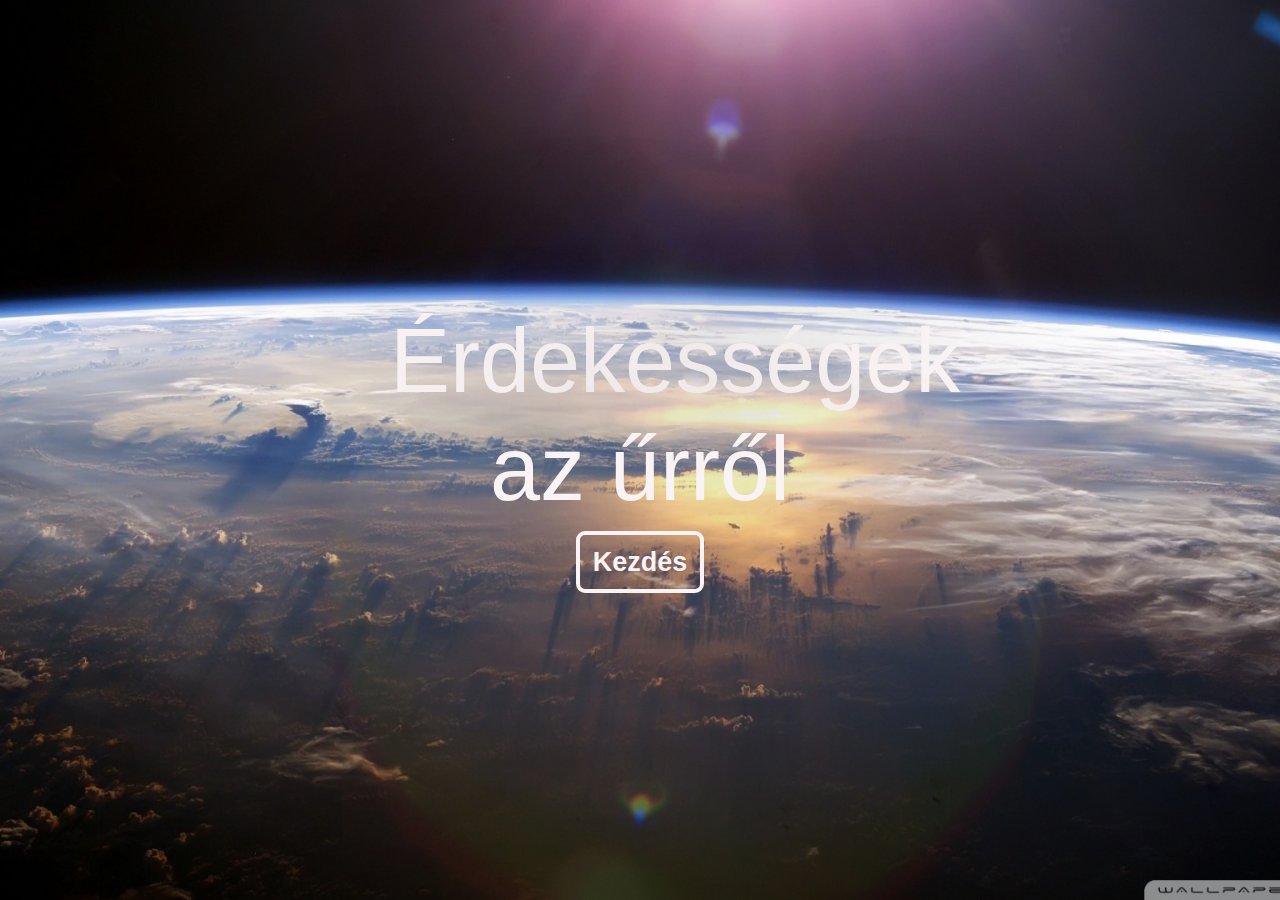
<file: Weboldal/index.html>
<?php
session_start();
if(isset($_SESSION['name']))
{
	$_SESSION['name']=$_SESSION['name'];
}
else
(
$_SESSION['name']="";
)
?>
<!DOCTYPE html>
<html>
  <head>
    <meta charset="utf-8">
    <meta name="viewport" content="width=device-width, initial-scale=1.0">
    <meta http-equiv="X-UA-Compatible" content="ie-edge">
    <title>Future.hu</title>
   
    <link rel="stylesheet" type="text/css" href="kezdokep.css">
	
	<link rel="stylesheet" type="text/css" href="Imports/bootstrap-4.3.1-dist/css/bootstrap.css">
	<link rel="stylesheet" type="text/css" href="Imports/bootstrap-4.3.1-dist/css/bootstrap-grid.css">
	
	<link rel="stylesheet" type="text/css" href="Imports/bootstrap-4.3.1-dist/css/bootstrap-reboot.css">
  </head>
  <body>
<section class="első">
  <div class="kezdő">
    <div class="content">
      <h1>
Érdekességek az űrről</h1>
<a class="btn" href="menü.html">Kezdés</a>
    </div>
</div>
</section>
</body>
</html>
</file>
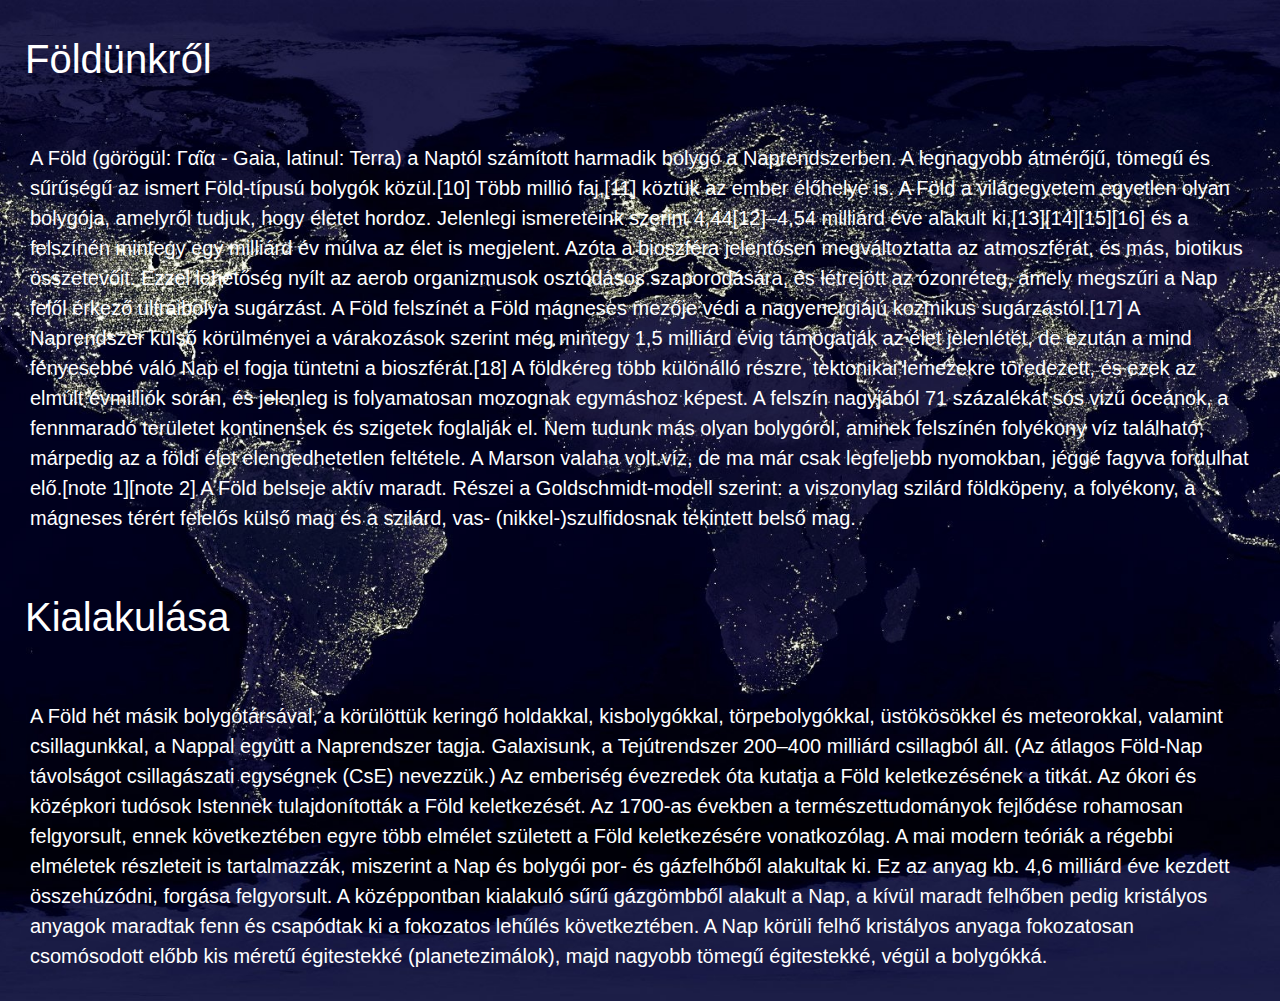
<file: Weboldal/föld.html>
<!DOCTYPE html>
<html>
  <head>
    <meta charset="utf-8">
    <meta name="viewport" content="width=device-width, initial-scale=1.0">
    <meta http-equiv="X-UA-Compatible" content="ie-edge">
    <title>Future.hu</title>
   <link rel="stylesheet" type="text/css" href="Imports/bootstrap-4.3.1-dist/css/bootstrap.css">
	<link rel="stylesheet" type="text/css" href="Imports/bootstrap-4.3.1-dist/css/bootstrap-grid.css">
	
	<link rel="stylesheet" type="text/css" href="Imports/bootstrap-4.3.1-dist/css/bootstrap-reboot.css">
    <link rel="stylesheet" type="text/css" href="föld.css">
  </head>
  <body>
<section class="első">
  <div class="kezdő">
    <div class="content">
      <h1>
Földünkről</h1>

<p>A Föld (görögül: Γαῖα - Gaia, latinul: Terra) a Naptól számított harmadik bolygó a Naprendszerben. A legnagyobb átmérőjű, tömegű és sűrűségű az ismert Föld-típusú bolygók közül.[10]

Több millió faj,[11] köztük az ember élőhelye is. A Föld a világegyetem egyetlen olyan bolygója, amelyről tudjuk, hogy életet hordoz. Jelenlegi ismereteink szerint 4,44[12]–4,54 milliárd éve alakult ki,[13][14][15][16] és a felszínén mintegy egy milliárd év múlva az élet is megjelent. Azóta a bioszféra jelentősen megváltoztatta az atmoszférát, és más, biotikus összetevőit. Ezzel lehetőség nyílt az aerob organizmusok osztódásos szaporodására, és létrejött az ózonréteg, amely megszűri a Nap felől érkező ultraibolya sugárzást. A Föld felszínét a Föld mágneses mezője védi a nagyenergiájú kozmikus sugárzástól.[17] A Naprendszer külső körülményei a várakozások szerint még mintegy 1,5 milliárd évig támogatják az élet jelenlétét, de ezután a mind fényesebbé váló Nap el fogja tüntetni a bioszférát.[18]

A földkéreg több különálló részre, tektonikai lemezekre töredezett, és ezek az elmúlt évmilliók során, és jelenleg is folyamatosan mozognak egymáshoz képest. A felszín nagyjából 71 százalékát sós vizű óceánok, a fennmaradó területet kontinensek és szigetek foglalják el. Nem tudunk más olyan bolygóról, aminek felszínén folyékony víz található, márpedig az a földi élet elengedhetetlen feltétele. A Marson valaha volt víz, de ma már csak legfeljebb nyomokban, jéggé fagyva fordulhat elő.[note 1][note 2] A Föld belseje aktív maradt. Részei a Goldschmidt-modell szerint:

a viszonylag szilárd földköpeny,
a folyékony, a mágneses térért felelős külső mag és
a szilárd, vas- (nikkel-)szulfidosnak tekintett belső mag.</p>

<h1>Kialakulása</h1>

<p>
  A Föld hét másik bolygótársával, a körülöttük keringő holdakkal, kisbolygókkal, törpebolygókkal, üstökösökkel és meteorokkal, valamint csillagunkkal, a Nappal együtt a Naprendszer tagja. Galaxisunk, a Tejútrendszer 200–400 milliárd csillagból áll. (Az átlagos Föld-Nap távolságot csillagászati egységnek (CsE) nevezzük.)

  Az emberiség évezredek óta kutatja a Föld keletkezésének a titkát. Az ókori és középkori tudósok Istennek tulajdonították a Föld keletkezését. Az 1700-as években a természettudományok fejlődése rohamosan felgyorsult, ennek következtében egyre több elmélet született a Föld keletkezésére vonatkozólag. A mai modern teóriák a régebbi elméletek részleteit is tartalmazzák, miszerint a Nap és bolygói por- és gázfelhőből alakultak ki. Ez az anyag kb. 4,6 milliárd éve kezdett összehúzódni, forgása felgyorsult. A középpontban kialakuló sűrű gázgömbből alakult a Nap, a kívül maradt felhőben pedig kristályos anyagok maradtak fenn és csapódtak ki a fokozatos lehűlés következtében. A Nap körüli felhő kristályos anyaga fokozatosan csomósodott előbb kis méretű égitestekké (planetezimálok), majd nagyobb tömegű égitestekké, végül a bolygókká.
</p>
    </div>
</div>
</section>
</body>
</html>
</file>
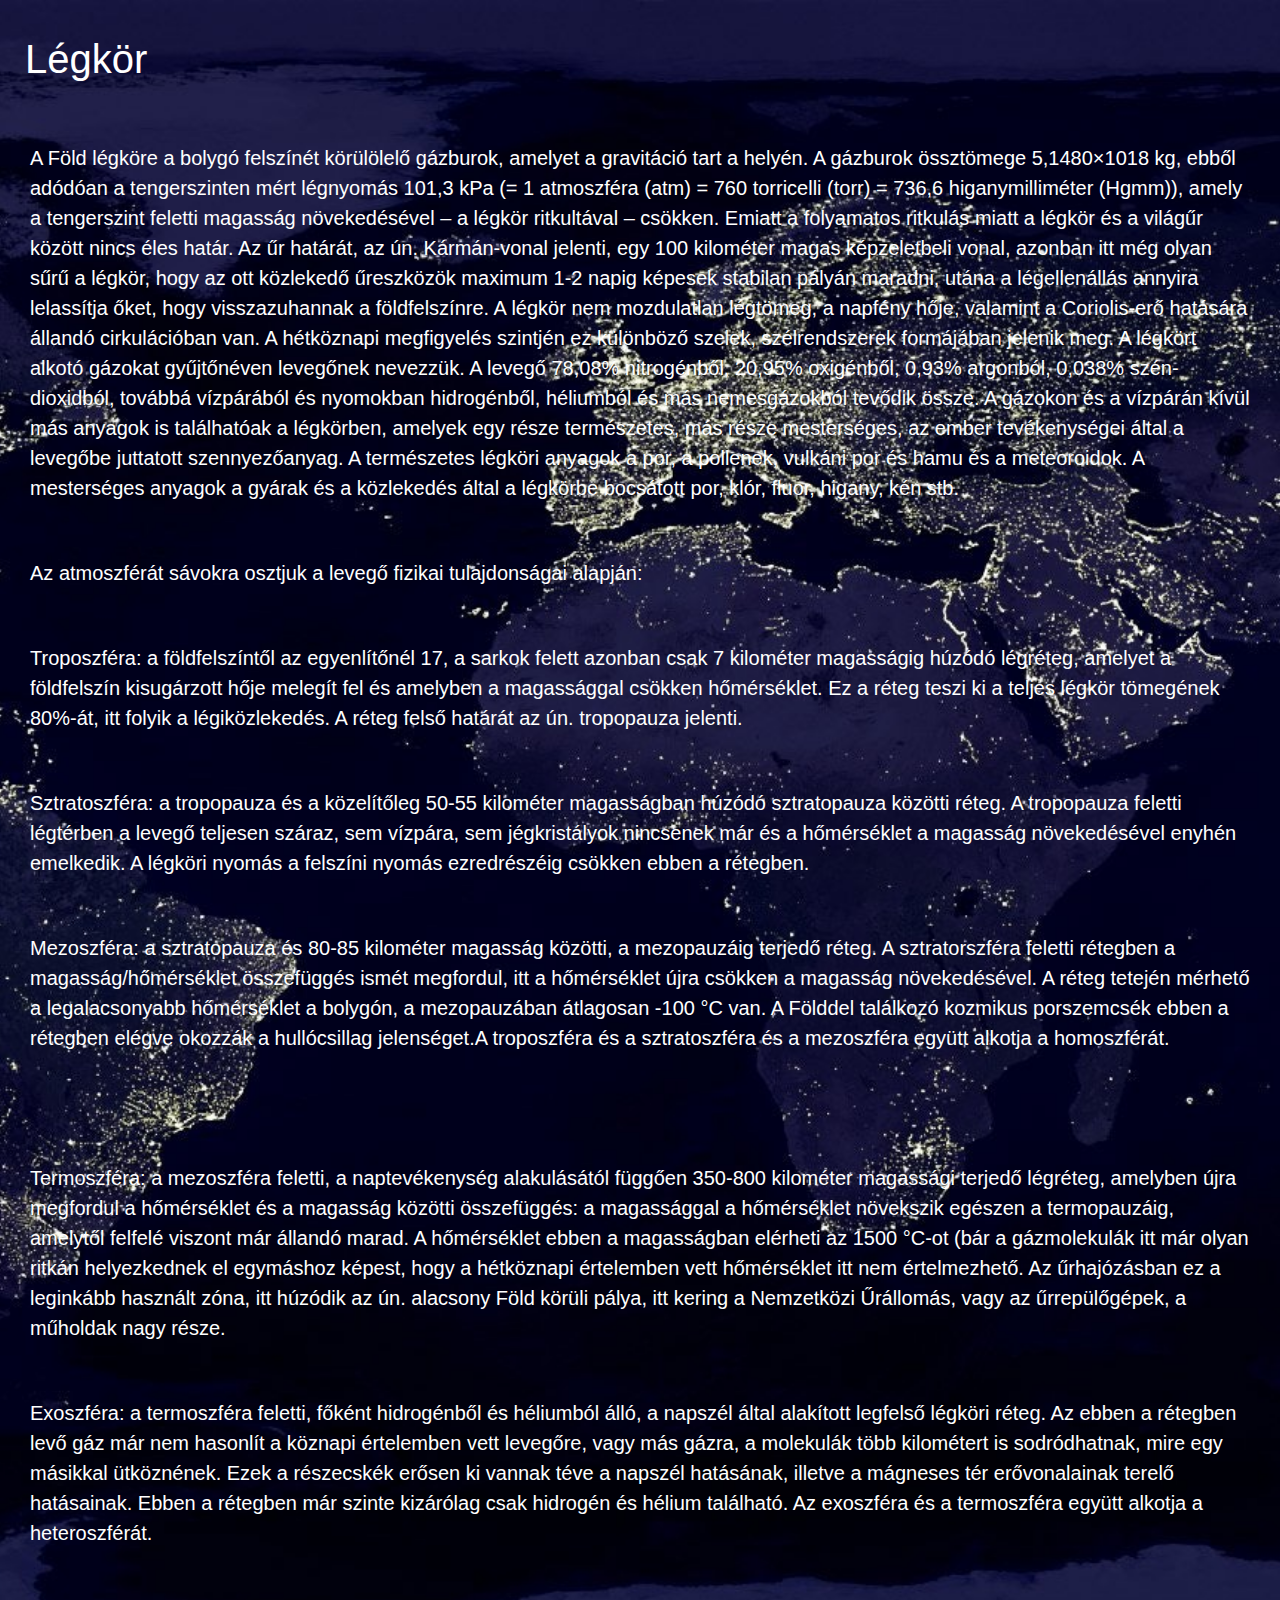
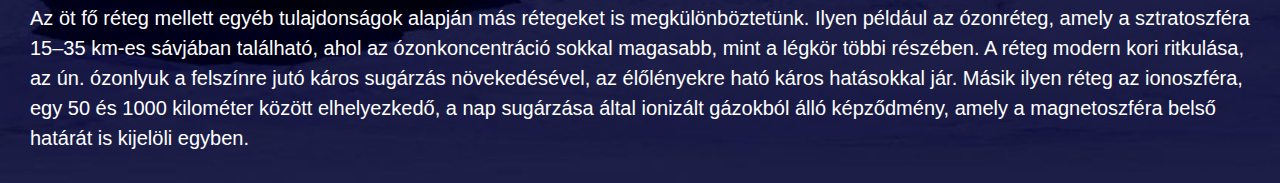
<file: Weboldal/légkör.html>
<!DOCTYPE html>
<html>
  <head>
    <meta charset="utf-8">
    <meta name="viewport" content="width=device-width, initial-scale=1.0">
    <meta http-equiv="X-UA-Compatible" content="ie-edge">
    <title>Future.hu</title>
    <link rel="stylesheet" href="https://maxcdn.bootstrapcdn.com/bootstrap/4.0.0/css/bootstrap.min.css" integrity="sha384-Gn5384xqQ1aoWXA+058RXPxPg6fy4IWvTNh0E263XmFcJlSAwiGgFAW/dAiS6JXm" crossorigin="anonymous">
    <link rel="stylesheet" type="text/css" href="föld.css">
  </head>
  <body>
<section class="első">
  <div class="kezdő">
    <div class="content">
      <h1>
Légkör</h1>
<p>A Föld légköre a bolygó felszínét körülölelő gázburok, amelyet a gravitáció tart a helyén. A gázburok össztömege 5,1480×1018 kg, ebből adódóan a tengerszinten mért légnyomás 101,3 kPa (= 1 atmoszféra (atm) = 760 torricelli (torr) = 736,6 higanymilliméter (Hgmm)), amely a tengerszint feletti magasság növekedésével – a légkör ritkultával – csökken. Emiatt a folyamatos ritkulás miatt a légkör és a világűr között nincs éles határ. Az űr határát, az ún. Kármán-vonal jelenti, egy 100 kilométer magas képzeletbeli vonal, azonban itt még olyan sűrű a légkör, hogy az ott közlekedő űreszközök maximum 1-2 napig képesek stabilan pályán maradni, utána a légellenállás annyira lelassítja őket, hogy visszazuhannak a földfelszínre.

A légkör nem mozdulatlan légtömeg, a napfény hője, valamint a Coriolis-erő hatására állandó cirkulációban van. A hétköznapi megfigyelés szintjén ez különböző szelek, szélrendszerek formájában jelenik meg.

A légkört alkotó gázokat gyűjtőnéven levegőnek nevezzük. A levegő 78,08% nitrogénből, 20,95% oxigénből, 0,93% argonból, 0,038% szén-dioxidból, továbbá vízpárából és nyomokban hidrogénből, héliumból és más nemesgázokból tevődik össze. A gázokon és a vízpárán kívül más anyagok is találhatóak a légkörben, amelyek egy része természetes, más része mesterséges, az ember tevékenységei által a levegőbe juttatott szennyezőanyag. A természetes légköri anyagok a por, a pollenek, vulkáni por és hamu és a meteoroidok. A mesterséges anyagok a gyárak és a közlekedés által a légkörbe bocsátott por, klór, fluor, higany, kén stb.</p>

<p> Az atmoszférát sávokra osztjuk a levegő fizikai tulajdonságai alapján:

<p>Troposzféra: a földfelszíntől az egyenlítőnél 17, a sarkok felett azonban csak 7 kilométer magasságig húzódó légréteg, amelyet a földfelszín kisugárzott hője melegít fel és amelyben a magassággal csökken hőmérséklet. Ez a réteg teszi ki a teljes légkör tömegének 80%-át, itt folyik a légiközlekedés. A réteg felső határát az ún. tropopauza jelenti.</p>
<p>Sztratoszféra: a tropopauza és a közelítőleg 50-55 kilométer magasságban húzódó sztratopauza közötti réteg. A tropopauza feletti légtérben a levegő teljesen száraz, sem vízpára, sem jégkristályok nincsenek már és a hőmérséklet a magasság növekedésével enyhén emelkedik. A légköri nyomás a felszíni nyomás ezredrészéig csökken ebben a rétegben.</p>
<p>Mezoszféra: a sztratopauza és 80-85 kilométer magasság közötti, a mezopauzáig terjedő réteg. A sztratorszféra feletti rétegben a magasság/hőmérséklet összefüggés ismét megfordul, itt a hőmérséklet újra csökken a magasság növekedésével. A réteg tetején mérhető a legalacsonyabb hőmérséklet a bolygón, a mezopauzában átlagosan -100 °C van. A Földdel találkozó kozmikus porszemcsék ebben a rétegben elégve okozzák a hullócsillag jelenséget.A troposzféra és a sztratoszféra és a mezoszféra együtt alkotja a homoszférát.<p>
<p>Termoszféra: a mezoszféra feletti, a naptevékenység alakulásától függően 350-800 kilométer magassági terjedő légréteg, amelyben újra megfordul a hőmérséklet és a magasság közötti összefüggés: a magassággal a hőmérséklet növekszik egészen a termopauzáig, amelytől felfelé viszont már állandó marad. A hőmérséklet ebben a magasságban elérheti az 1500 °C-ot (bár a gázmolekulák itt már olyan ritkán helyezkednek el egymáshoz képest, hogy a hétköznapi értelemben vett hőmérséklet itt nem értelmezhető. Az űrhajózásban ez a leginkább használt zóna, itt húzódik az ún. alacsony Föld körüli pálya, itt kering a Nemzetközi Űrállomás, vagy az űrrepülőgépek, a műholdak nagy része.</p>
<p>Exoszféra: a termoszféra feletti, főként hidrogénből és héliumból álló, a napszél által alakított legfelső légköri réteg. Az ebben a rétegben levő gáz már nem hasonlít a köznapi értelemben vett levegőre, vagy más gázra, a molekulák több kilométert is sodródhatnak, mire egy másikkal ütköznének. Ezek a részecskék erősen ki vannak téve a napszél hatásának, illetve a mágneses tér erővonalainak terelő hatásainak. Ebben a rétegben már szinte kizárólag csak hidrogén és hélium található. Az exoszféra és a termoszféra együtt alkotja a heteroszférát.<p>
Az öt fő réteg mellett egyéb tulajdonságok alapján más rétegeket is megkülönböztetünk. Ilyen például az ózonréteg, amely a sztratoszféra 15–35 km-es sávjában található, ahol az ózonkoncentráció sokkal magasabb, mint a légkör többi részében. A réteg modern kori ritkulása, az ún. ózonlyuk a felszínre jutó káros sugárzás növekedésével, az élőlényekre ható káros hatásokkal jár. Másik ilyen réteg az ionoszféra, egy 50 és 1000 kilométer között elhelyezkedő, a nap sugárzása által ionizált gázokból álló képződmény, amely a magnetoszféra belső határát is kijelöli egyben.</p>
    </div>
</div>
</section>
</body>
</html>
</file>
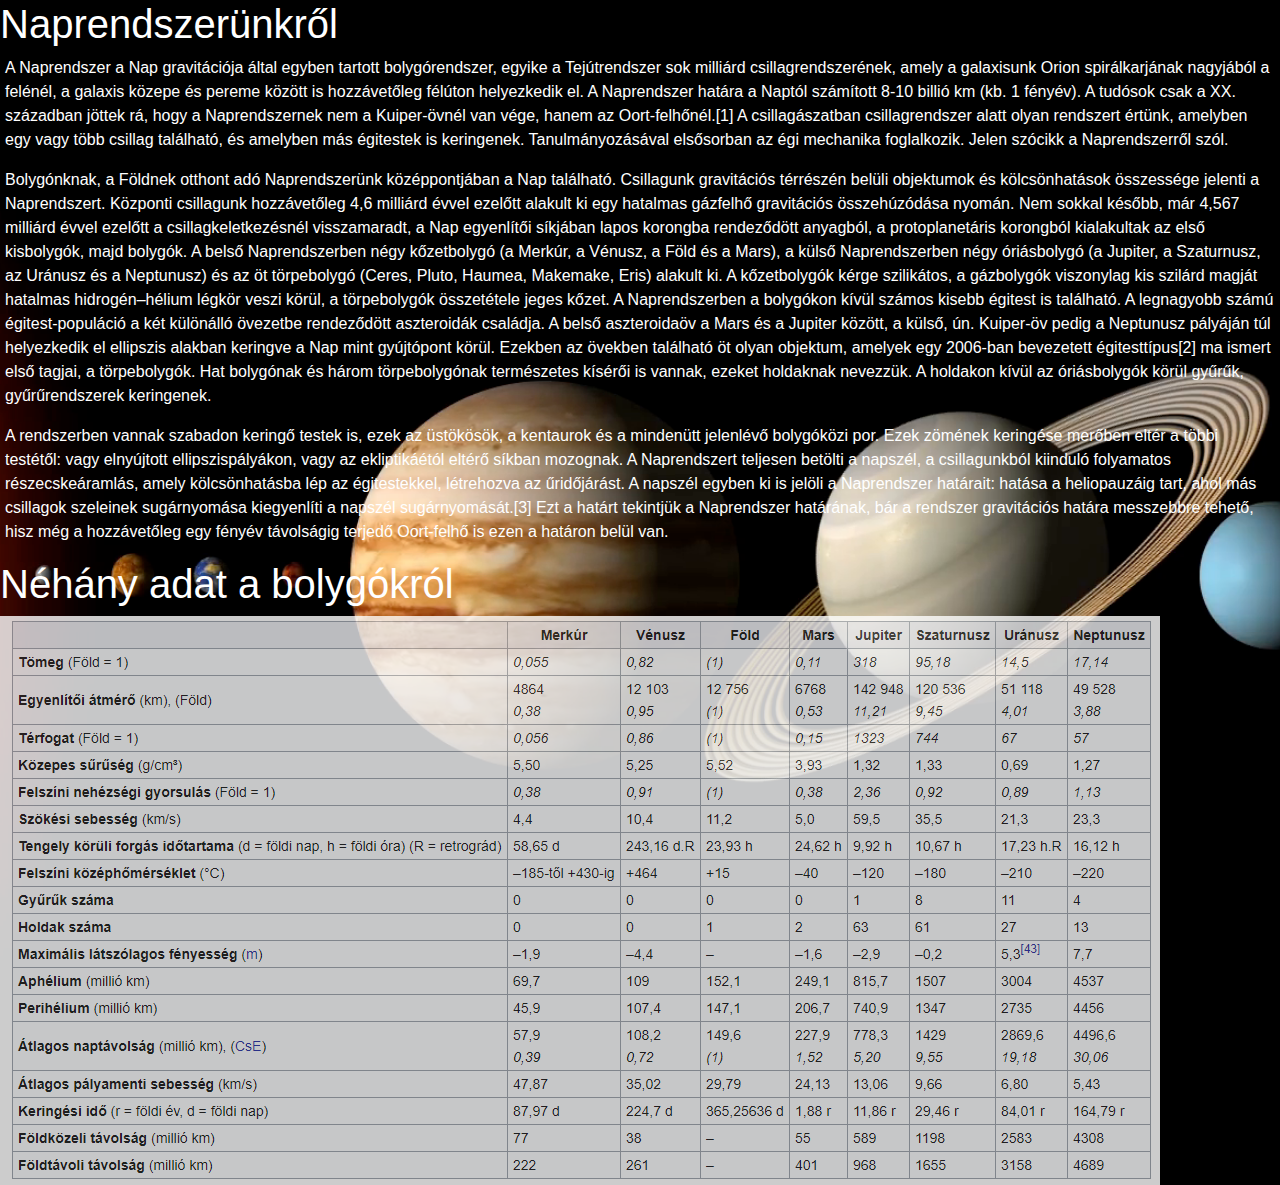
<file: Weboldal/naprendszer.html>
<!DOCTYPE html>
<html>
  <head>
    <meta charset="utf-8">
    <meta name="viewport" content="width=device-width, initial-scale=1.0">
    <meta http-equiv="X-UA-Compatible" content="ie-edge">
    <title>Future.hu</title>
    <link rel="stylesheet" href="https://maxcdn.bootstrapcdn.com/bootstrap/4.0.0/css/bootstrap.min.css" integrity="sha384-Gn5384xqQ1aoWXA+058RXPxPg6fy4IWvTNh0E263XmFcJlSAwiGgFAW/dAiS6JXm" crossorigin="anonymous">
    <link rel="stylesheet" type="text/css" href="naprendszer.css">
  </head>
  <body>
<section class="első">
  <div class="kezdő">
    <div class="content">
      <h1>
        Naprendszerünkről
</h1>
<p>A Naprendszer a Nap gravitációja által egyben tartott bolygórendszer, egyike a Tejútrendszer sok milliárd csillagrendszerének, amely a galaxisunk Orion spirálkarjának nagyjából a felénél, a galaxis közepe és pereme között is hozzávetőleg félúton helyezkedik el. A Naprendszer határa a Naptól számított 8-10 billió km (kb. 1 fényév). A tudósok csak a XX. században jöttek rá, hogy a Naprendszernek nem a Kuiper-övnél van vége, hanem az Oort-felhőnél.[1]

A csillagászatban csillagrendszer alatt olyan rendszert értünk, amelyben egy vagy több csillag található, és amelyben más égitestek is keringenek. Tanulmányozásával elsősorban az égi mechanika foglalkozik. Jelen szócikk a Naprendszerről szól.</p>

<p>Bolygónknak, a Földnek otthont adó Naprendszerünk középpontjában a Nap található. Csillagunk gravitációs térrészén belüli objektumok és kölcsönhatások összessége jelenti a Naprendszert. Központi csillagunk hozzávetőleg 4,6 milliárd évvel ezelőtt alakult ki egy hatalmas gázfelhő gravitációs összehúzódása nyomán. Nem sokkal később, már 4,567 milliárd évvel ezelőtt a csillagkeletkezésnél visszamaradt, a Nap egyenlítői síkjában lapos korongba rendeződött anyagból, a protoplanetáris korongból kialakultak az első kisbolygók, majd bolygók. A belső Naprendszerben négy kőzetbolygó (a Merkúr, a Vénusz, a Föld és a Mars), a külső Naprendszerben négy óriásbolygó (a Jupiter, a Szaturnusz, az Uránusz és a Neptunusz) és az öt törpebolygó (Ceres, Pluto, Haumea, Makemake, Eris) alakult ki. A kőzetbolygók kérge szilikátos, a gázbolygók viszonylag kis szilárd magját hatalmas hidrogén–hélium légkör veszi körül, a törpebolygók összetétele jeges kőzet.

A Naprendszerben a bolygókon kívül számos kisebb égitest is található. A legnagyobb számú égitest-populáció a két különálló övezetbe rendeződött aszteroidák családja. A belső aszteroidaöv a Mars és a Jupiter között, a külső, ún. Kuiper-öv pedig a Neptunusz pályáján túl helyezkedik el ellipszis alakban keringve a Nap mint gyújtópont körül. Ezekben az övekben található öt olyan objektum, amelyek egy 2006-ban bevezetett égitesttípus[2] ma ismert első tagjai, a törpebolygók. Hat bolygónak és három törpebolygónak természetes kísérői is vannak, ezeket holdaknak nevezzük. A holdakon kívül az óriásbolygók körül gyűrűk, gyűrűrendszerek keringenek.</p>

<p>A rendszerben vannak szabadon keringő testek is, ezek az üstökösök, a kentaurok és a mindenütt jelenlévő bolygóközi por. Ezek zömének keringése merőben eltér a többi testétől: vagy elnyújtott ellipszispályákon, vagy az ekliptikáétól eltérő síkban mozognak.

A Naprendszert teljesen betölti a napszél, a csillagunkból kiinduló folyamatos részecskeáramlás, amely kölcsönhatásba lép az égitestekkel, létrehozva az űridőjárást. A napszél egyben ki is jelöli a Naprendszer határait: hatása a heliopauzáig tart, ahol más csillagok szeleinek sugárnyomása kiegyenlíti a napszél sugárnyomását.[3] Ezt a határt tekintjük a Naprendszer határának, bár a rendszer gravitációs határa messzebbre tehető, hisz még a hozzávetőleg egy fényév távolságig terjedő Oort-felhő is ezen a határon belül van.</p>
<h1>Néhány adat a bolygókról</h1>
<div id="kep"> <img src="bolygóadatok.png" alt=""> 
	</div>

    </div>
</div>
</section>
</body>
</html>
</file>
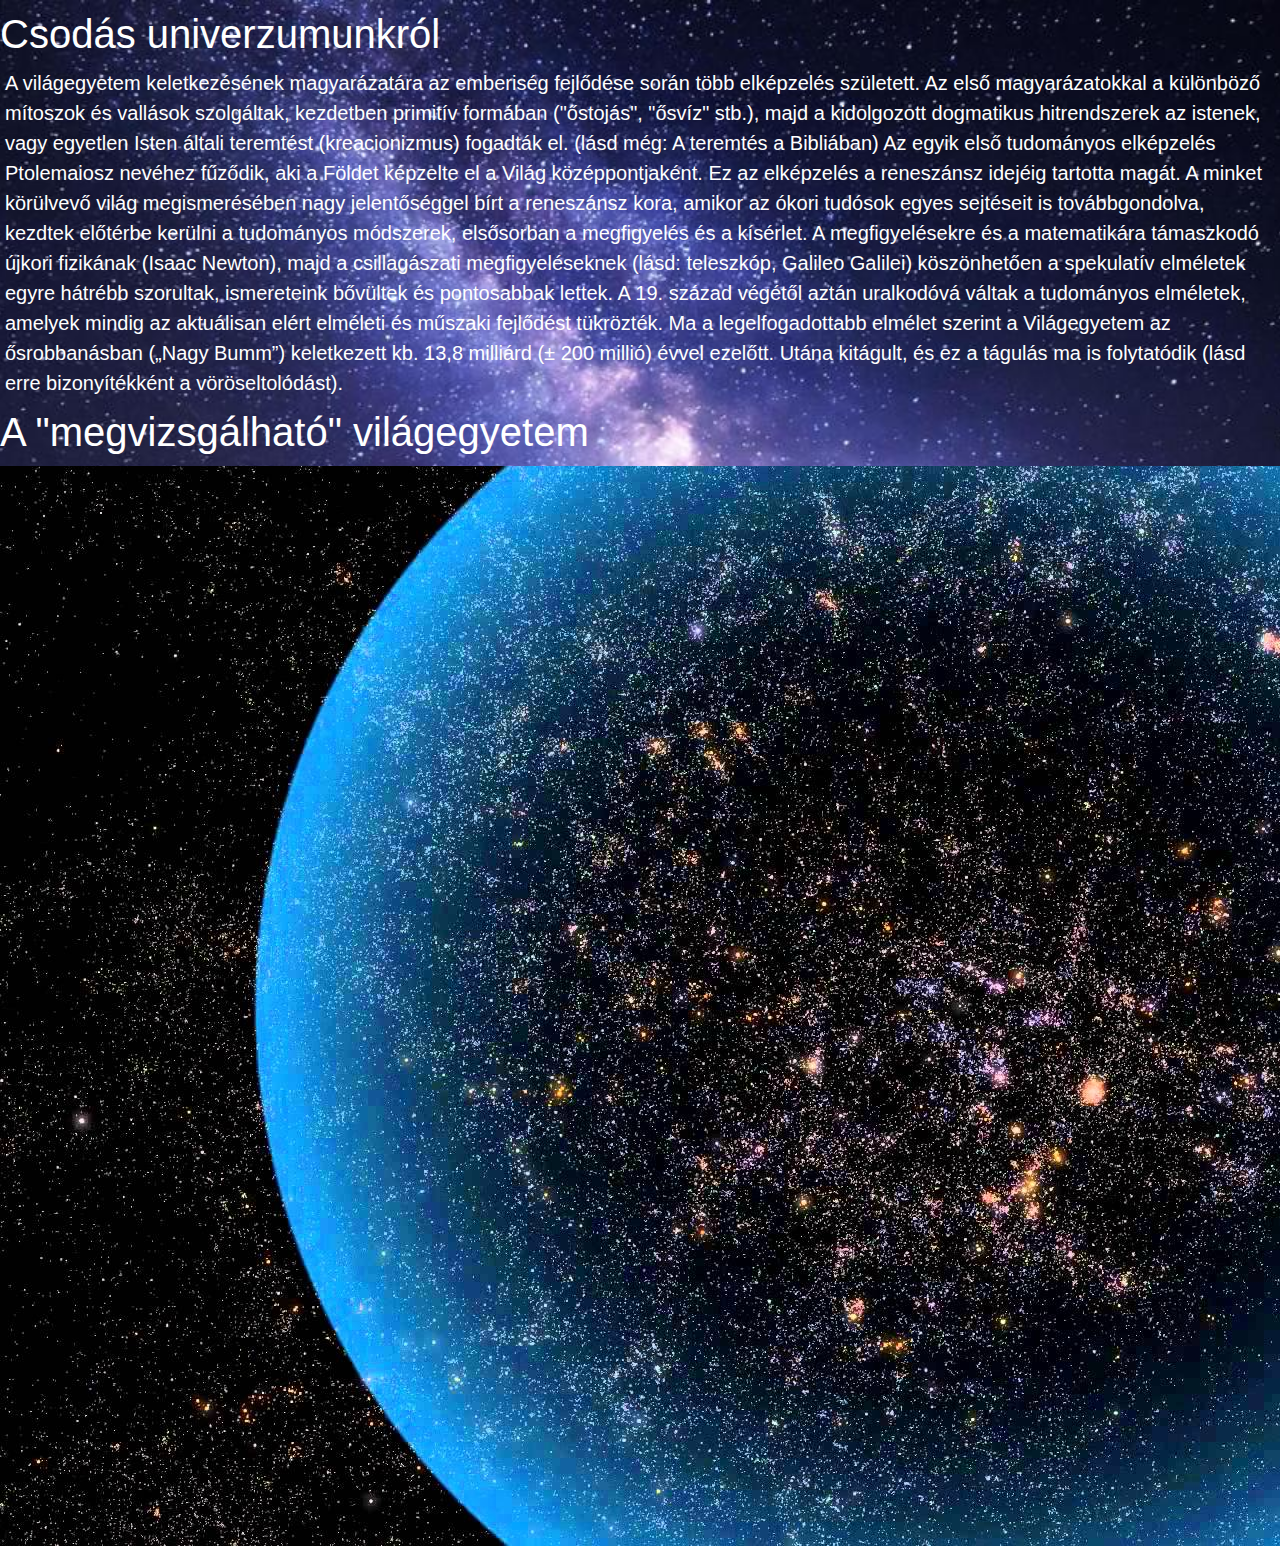
<file: Weboldal/univerzum.html>
<!DOCTYPE html>
<html>
  <head>
    <meta charset="utf-8">
    <meta name="viewport" content="width=device-width, initial-scale=1.0">
    <meta http-equiv="X-UA-Compatible" content="ie-edge">
    <title>Future.hu</title>
    <link rel="stylesheet" href="https://maxcdn.bootstrapcdn.com/bootstrap/4.0.0/css/bootstrap.min.css" integrity="sha384-Gn5384xqQ1aoWXA+058RXPxPg6fy4IWvTNh0E263XmFcJlSAwiGgFAW/dAiS6JXm" crossorigin="anonymous">
    <link rel="stylesheet" type="text/css" href="univerzum.css">
  </head>
  <body>
<section class="első">
  <div class="kezdő">
    <div class="content">
      <h1>Csodás univerzumunkról</h1>
      <p>A világegyetem keletkezésének magyarázatára az emberiség fejlődése során több elképzelés született. Az első magyarázatokkal a különböző mítoszok és vallások szolgáltak, kezdetben primitív formában ("őstojás", "ősvíz" stb.), majd a kidolgozott dogmatikus hitrendszerek az istenek, vagy egyetlen Isten általi teremtést (kreacionizmus) fogadták el. (lásd még: A teremtés a Bibliában)

Az egyik első tudományos elképzelés Ptolemaiosz nevéhez fűződik, aki a Földet képzelte el a Világ középpontjaként. Ez az elképzelés a reneszánsz idejéig tartotta magát.

A minket körülvevő világ megismerésében nagy jelentőséggel bírt a reneszánsz kora, amikor az ókori tudósok egyes sejtéseit is továbbgondolva, kezdtek előtérbe kerülni a tudományos módszerek, elsősorban a megfigyelés és a kísérlet.

A megfigyelésekre és a matematikára támaszkodó újkori fizikának (Isaac Newton), majd a csillagászati megfigyeléseknek (lásd: teleszkóp, Galileo Galilei) köszönhetően a spekulatív elméletek egyre hátrébb szorultak, ismereteink bővültek és pontosabbak lettek.

A 19. század végétől aztán uralkodóvá váltak a tudományos elméletek, amelyek mindig az aktuálisan elért elméleti és műszaki fejlődést tükrözték.

Ma a legelfogadottabb elmélet szerint a Világegyetem az ősrobbanásban („Nagy Bumm”) keletkezett kb. 13,8 milliárd (± 200 millió) évvel ezelőtt. Utána kitágult, és ez a tágulás ma is folytatódik (lásd erre bizonyítékként a vöröseltolódást).</p>

<h1>A "megvizsgálható" világegyetem <h1>
<div class="megv"><img src="megviszgálható.jpg"> </div>

    </div>
</div>
</section>
</body>
</html>
</file>
<file: Weboldal/kezdokep.css>
html,body{
  margin: 0;
  padding: 0;
  width: 100%;
  height: 100%;
}
.első{
  width: 100%;
  height: 100%;
  margin: auto;
  background: url(kezdőkép.jpg) no-repeat 50% 50%;
  top: 0;
  display: table;
  background-size: cover;
}
.első .kezdő{
  display: table-cell;
  vertical-align: middle;
  width: 100%;
  max-width: none;
}
.content{
  max-width: 500px;
  margin: auto;
  text-align: center;
}
.content h1{
  font-family: 'Century Gothic',sans-serif;
  color: #f9f3f4;
  font-size: 10vh;
  text-shadow: 0 0 300px #000;
  text-align: center;
}
.content .btn{
  border-radius: 9px;
  color: #f9f3f4;
  text-decoration: none;
  font-family: 'Century Gothic',sans-serif;
  border: 4px solid;
  padding: 7px 13px;
  font-weight: bold;
  font-size: 3vh;
}
.content .btn:hover{
  color: #2196f3;
}
</file>
<file: Weboldal/föld.css>
html,body{
  margin: 0;
  padding: 0;
  width: 100%;
  height: 100%;
  
}
.első{
  width: 100%;
  height: 100%;
  margin: auto;
  background: url(földhatter.jpg) no-repeat 50% 50%;
  top: 0;
  display: table;
  background-size: cover;
 
}

p{
  margin-top: 5px;
  margin-left: 5px;
  margin-right: 5px;
  margin-bottom: 5px;
  font-family: 'Century Gothic',sans-serif;
  color: white;
  font-size: 20px;
  padding: 25px;

}

h1{
  margin-top: 10px;
  margin-bottom: 10px;
  font-family: 'Century Gothic',sans-serif;
  color: white;
  padding: 25px;
}
</file>
<file: Weboldal/naprendszer.css>
html,body{
  margin: 0;
  padding: 0;
  width: 100%;
  height: 100%;
}
.első{
  width: 100%;
  height: 100%;
  margin: auto;
  background: url(solarsystem.png) no-repeat 50% 50%;
  top: 0;
  display: table;
  background-size: cover;
}

p{
  margin-top: 5px;
  margin-left: 5px;
  margin-right: 5px;
  font-family: 'Century Gothic',sans-serif;
  color: white;

}

h1{
  font-family: 'Century Gothic',sans-serif;
  color: white;
}

#kep{
  opacity: 0.8;
}
</file>
<file: Weboldal/univerzum.css>
html,body{
  margin: 0;
  padding: 0;
  width: 100%;
  height: 100%;
}
.első{
  width: 100%;
  height: 100%;
  margin: auto;
  background: url(univerzum.jpg) no-repeat 50% 50%;
  top: 0;
  display: table;
  background-size: cover;
  
}

p{
  margin-top: 5px;
  margin-left: 5px;
  margin-right: 5px;
  margin-bottom: 5px;
  font-family: 'Century Gothic',sans-serif;
  color: white;
  font-size: 20px;

}

h1{
  margin-top: 10px;
  margin-bottom: 10px;
  font-family: 'Century Gothic',sans-serif;
  color: white;
}

.content .megv{
    align-self: left;
    width: 500px;
    height: 500px;

}
</file>
